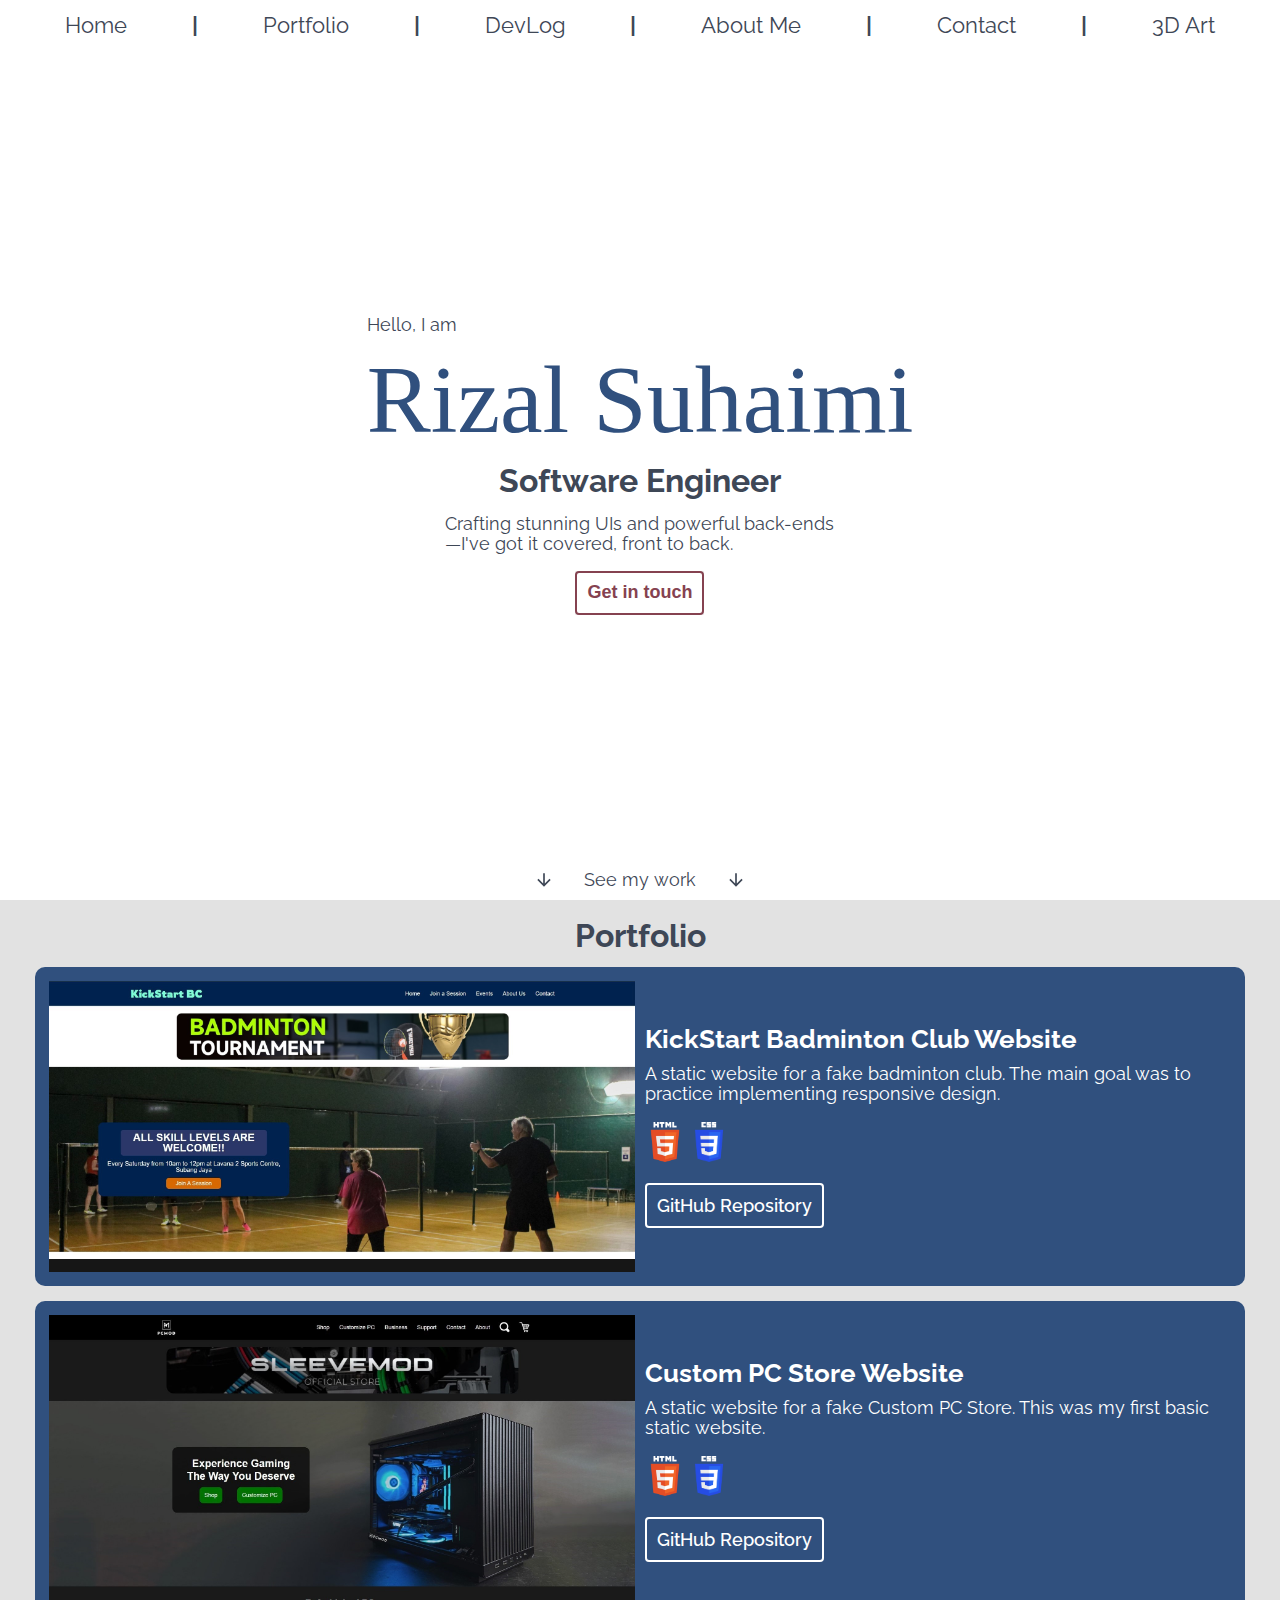
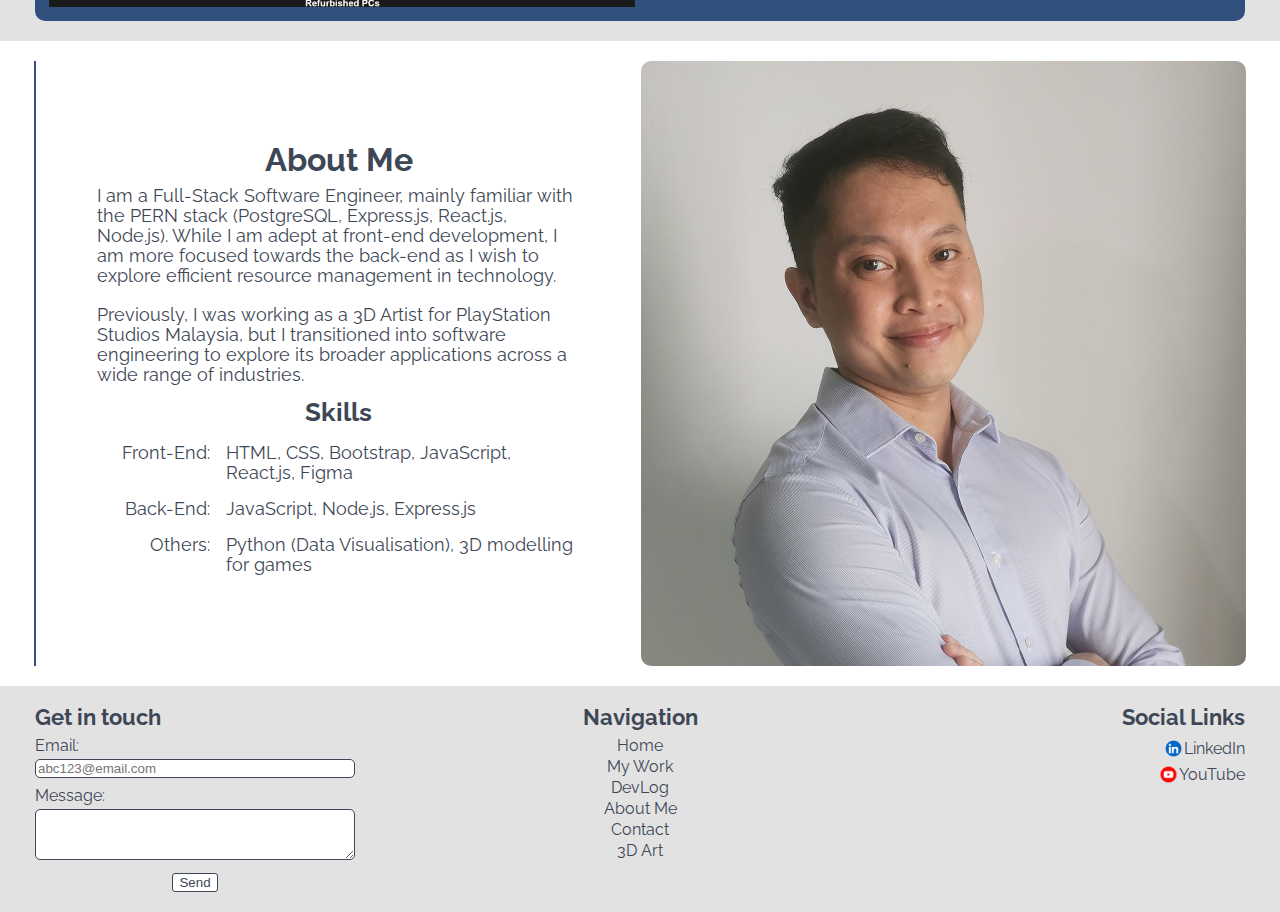
<file: index.html>
<!DOCTYPE html>
<html lang="en">
<head>

    <meta charset="UTF-8">
    <meta name="viewport" content="width=device-width, initial-scale=1.0">

    <!-- SEO Meta Tags -->
    <meta name="description" content="Portfolio of Rizal Suhaimi, showcasing projects in full-stack web development, and 3D game art">

    <!-- Google Fonts -->
    <link rel="preconnect" href="https://fonts.googleapis.com">
    <link rel="preconnect" href="https://fonts.gstatic.com" crossorigin>
    <link href="https://fonts.googleapis.com/css2?family=Raleway:ital,wght@0,100..900;1,100..900&display=swap" rel="stylesheet">

    <!-- CSS Links -->
    <link rel="stylesheet" href="./Resources/CSS/reset.css" type="text/css">
    <link rel="stylesheet" href="./Resources/CSS/index.css" type="text/css">

    <!-- JS Links -->
    <script src="./Resources/JS/index.js" defer></script>

    <title>Rizal Suhaimi</title>
</head>
<body>
    <header>
        <nav class="computer">
            <ul role="presentation">
                <a href="#"><li class="nav">Home</li></a>
                <li class="divider">|</li>
                <a href="#portfolio"><li class="nav">Portfolio</li></a>
                <li class="divider">|</li>
                <a href="./WIP.html"><li class="nav">DevLog</li></a>
                <li class="divider">|</li>
                <a href="#about-me"><li class="nav">About Me</li></a>
                <li class="divider">|</li>
                <a href="#footer"><li class="nav">Contact</li></a>
                <li class="divider">|</li>
                <a href="./WIP.html"><li class="nav">3D Art</li></a>
            </ul>
        </nav>

        <nav class="mobile">
            <a id="dropdown-toggle">
                <p>Navigation</p>
                <svg xmlns="http://www.w3.org/2000/svg" height="24px" viewBox="0 -960 960 960" width="24px" fill="#3E4756">
                    <path d="M120-240v-80h720v80H120Zm0-200v-80h720v80H120Zm0-200v-80h720v80H120Z"/>
                </svg>
            </a>
            <ul id="dropdown-content" class="dropdown-content" role="presentation">
                <a href="#"><li class="nav">Home</li></a>
                <a href="#portfolio"><li class="nav">Portfolio</li></a>
                <a href="./WIP.html"><li class="nav">DevLog</li></a>
                <a href="#about-me"><li class="nav">About Me</li></a>
                <a href="#footer"><li class="nav">Contact</li></a>
                <a href="./WIP.html"><li class="nav">3D Art</li></a>
            </ul>
        </nav>
    </header>

    <main>
        <!-- hero section -->
        <div id="hero">
            <div class="hero-panel">
                <p class="greeting">Hello, I am</p>
                <h1>Rizal Suhaimi</h1>
                <h2>Software Engineer</h2>
                <div class="tagline">
                    <p>Crafting stunning UIs and powerful back-ends</p>
                    <p>—I've got it covered, front to back.</p>
                </div>
                <a href="#footer">
                    <button>
                        <p>Get in touch</p>
                    </button>
                </a>
                    
            </div>

            <div class="see-my-work">
                <svg xmlns="http://www.w3.org/2000/svg" height="20px" viewBox="0 -960 960 960" width="20px" fill="#3E4756">
                    <path d="M440-800v487L216-537l-56 57 320 320 320-320-56-57-224 224v-487h-80Z"/>
                </svg>
                <p>See my work</p>
                <svg xmlns="http://www.w3.org/2000/svg" height="20px" viewBox="0 -960 960 960" width="20px" fill="#3E4756">
                    <path d="M440-800v487L216-537l-56 57 320 320 320-320-56-57-224 224v-487h-80Z"/>
                </svg>
            </div>
        </div>

        <!-- Portfolio Highlights -->
        <div id="portfolio">
            <h2>Portfolio</h2>
            <div class="work-panel">
                <img class="badminton" src="./Resources/Images/BadmintonClubWebsite.jpg" alt="Badminton club Website"/>
                <div class="project-info">
                    <h3>KickStart Badminton Club Website</h3>
                    <p>
                        A static website for a fake badminton club. 
                        The main goal was to practice implementing responsive design.
                    </p>
                    <div class="tech-stack">
                        <img class="html" src="./Resources/Images/HTML5_logo_dark.png">
                        <img class="css" src="./Resources/Images/CSS_Logo_dark.png">
                    </div>
                    <a href="https://github.com/RizalSuhaimi/kickstart-badminton-club" target="_blank" rel="noopener noreferrer">
                        <button>GitHub Repository</button>
                    </a>
                </div>
            </div>

            <div class="work-panel">
                <img class="pcmod" src="./Resources/Images/PCModWebsite.jpg" alt="Custom PC Store Website"/>
                <div class="project-info">
                    <h3>Custom PC Store Website</h3>
                    <p>
                        A static website for a fake Custom PC Store. This was my first basic static website.
                    </p>
                    <div class="tech-stack">
                        <img class="html" src="./Resources/Images/HTML5_logo_dark.png">
                        <img class="css" src="./Resources/Images/CSS_Logo_dark.png">
                    </div>
                    <a href="https://github.com/RizalSuhaimi/pcmod-website" target="_blank" rel="noopener noreferrer">
                        <button>GitHub Repository</button>
                    </a>
                </div>
            </div>
        </div>

        <!-- About Me Section -->
        <div id="about-me">
            <div class="text">
                <h2>About Me</h2>
                <p>
                    I am a Full-Stack Software Engineer, mainly familiar with the PERN stack 
                    (PostgreSQL, Express.js, React.js, Node.js). While I am adept at front-end 
                    development, I am more focused towards the back-end as I wish to explore 
                    efficient resource management in technology. <br>
                    <br>
                    Previously, I was working as a 3D Artist for PlayStation Studios Malaysia, 
                    but I transitioned into software engineering to explore its broader applications across a wide range of industries.
                </p>
                <h3>Skills</h3>
                <table class="skills-table">
                    <tr>
                        <td>Front-End:</td>
                        <td>HTML, CSS, Bootstrap, JavaScript, React.js, Figma</td>
                    </tr>
                    <tr>
                        <td>Back-End:</td>
                        <td>JavaScript, Node.js, Express.js</td>
                    </tr>
                    <tr>
                        <td>Others:</td>
                        <td>Python (Data Visualisation), 3D modelling for games</td>
                    </tr>
                </table>
            </div>
            <img src="./Resources/Images/Pro_Passport_1200x1200px.png" alt="Rizal Suhaimi"/>
        </div>
    </main>
    <footer id="footer">
        <div class="panels-container">
            <div class="send-message panel">
                <h4>Get in touch</h4>
                <form id="contactForm" action="formTest.html" method="POST" >
                    <section class="client-contact">
                        <label for="email">Email:</label>
                        <br>
                        <input type="text" name="email" id="email" placeholder="abc123@email.com">
                    </section>
                    <section class="client-message">
                        <label for="message">Message:</label>
                        <br>
                        <textarea name="message" id="message" rows="3">
                        </textarea>
                    </section>
                    <section class="submission">
                        <input type="submit" value="Send">
                    </section>
                </form>
            </div>
            <nav class="nav panel">
                <h4>Navigation</h4>
                <ul>
                    <a href="#"><li>Home</li></a>
                    <a href="#portfolio"><li>My Work</li></a>
                    <a href="./WIP.html"><li>DevLog</li></a>
                    <a href="#about-me"><li>About Me</li></a>
                    <a href="#footer"><li>Contact</li></a>
                    <a href="./WIP.html"><li>3D Art</li></a>
                </ul>
            </nav>
            <div class="socials panel">
                <h4>Social Links</h4>
                <div class="link linkedin">
                    <a href="https://www.linkedin.com/in/rizal-ms/" target="_blank" rel="noopener noreferrer">
                        <img src="./Resources/Images/LinkedIn_Logo.png">
                        <p>LinkedIn</p>
                    </a>
                </div>
                <div class="link youtube">
                    <a href="https://www.youtube.com/" target="_blank" rel="noopener noreferrer">
                        <img src="./Resources/Images/YouTube_Logo.webp">
                        <p>YouTube</p>
                    </a>
                </div>
            </div>
        </div>
    </footer>
</body>
</html>
</file>
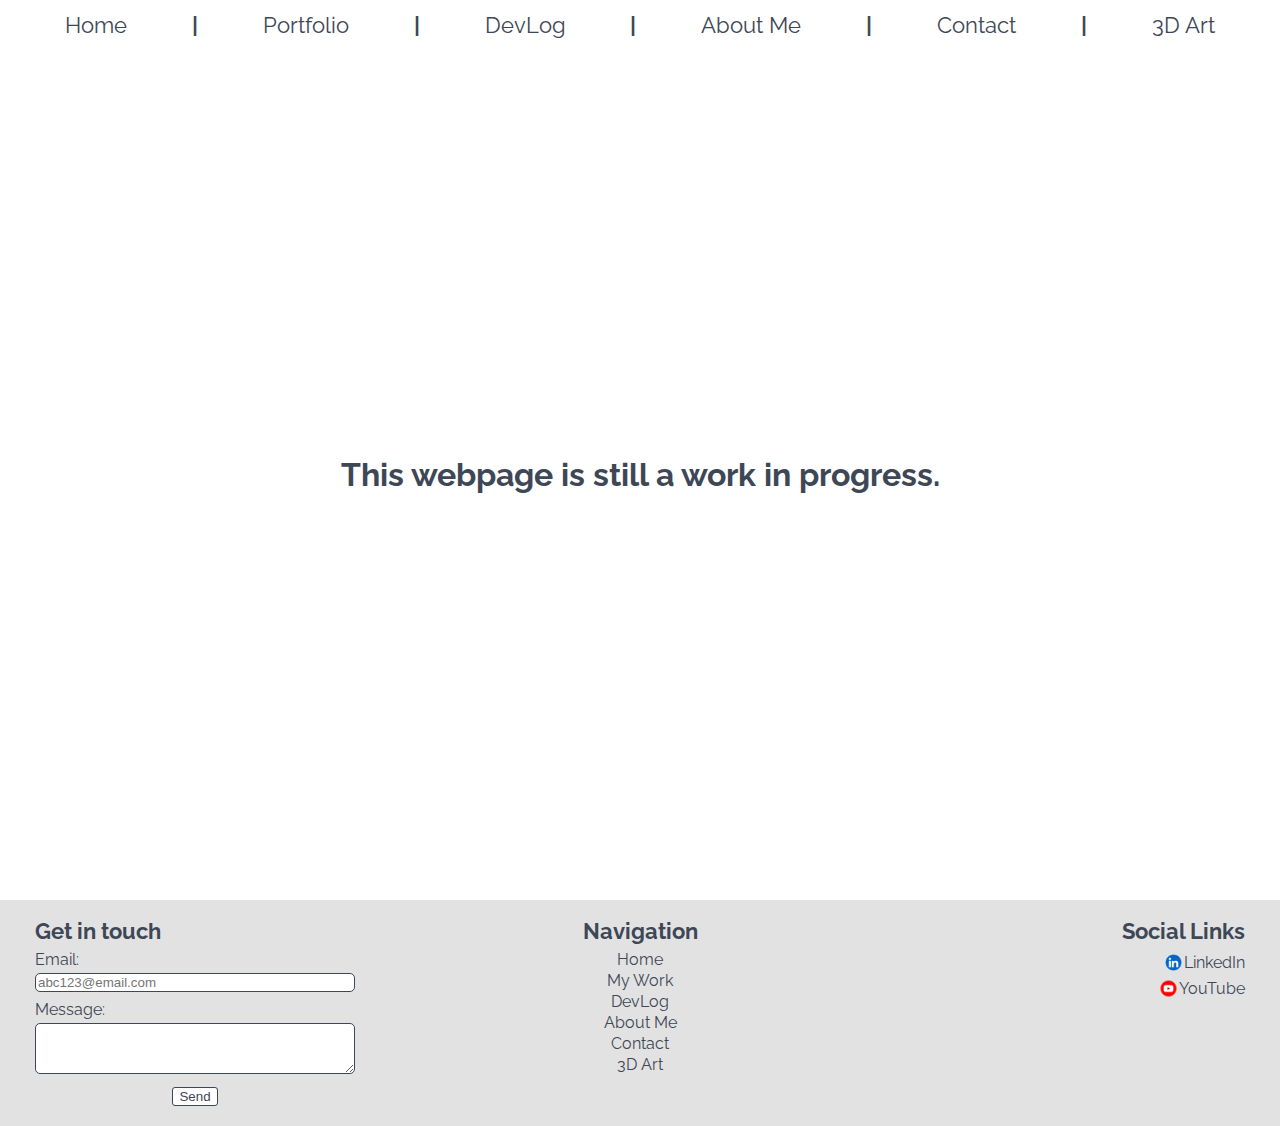
<file: WIP.html>
<!DOCTYPE html>
<html lang="en">
<head>

    <meta charset="UTF-8">
    <meta name="viewport" content="width=device-width, initial-scale=1.0">

    <!-- SEO Meta Tags -->
    <meta name="description" content="Portfolio of Rizal Suhaimi, showcasing projects in full-stack web development, and 3D game art">

    <!-- Google Fonts -->
    <link rel="preconnect" href="https://fonts.googleapis.com">
    <link rel="preconnect" href="https://fonts.gstatic.com" crossorigin>
    <link href="https://fonts.googleapis.com/css2?family=Raleway:ital,wght@0,100..900;1,100..900&display=swap" rel="stylesheet">

    <!-- CSS Links -->
    <link rel="stylesheet" href="./Resources/CSS/reset.css" type="text/css">
    <link rel="stylesheet" href="./Resources/CSS/WIP.css" type="text/css">

    <!-- JS Links -->
    <script src="./Resources/JS/index.js" defer></script>

    <title>Rizal Suhaimi</title>
</head>
<body>
    <header>
        <nav class="computer">
            <ul role="presentation">
                <a href="./index.html"><li class="nav">Home</li></a>
                <li class="divider">|</li>
                <a href="./index.html#portfolio"><li class="nav">Portfolio</li></a>
                <li class="divider">|</li>
                <a href="./WIP.html"><li class="nav">DevLog</li></a>
                <li class="divider">|</li>
                <a href="./index.html#about-me"><li class="nav">About Me</li></a>
                <li class="divider">|</li>
                <a href="#footer"><li class="nav">Contact</li></a>
                <li class="divider">|</li>
                <a href="./WIP.html"><li class="nav">3D Art</li></a>
            </ul>
        </nav>

        <nav class="mobile">
            <a id="dropdown-toggle">
                <p>Navigation</p>
                <svg xmlns="http://www.w3.org/2000/svg" height="24px" viewBox="0 -960 960 960" width="24px" fill="#3E4756">
                    <path d="M120-240v-80h720v80H120Zm0-200v-80h720v80H120Zm0-200v-80h720v80H120Z"/>
                </svg>
            </a>
            <ul id="dropdown-content" class="dropdown-content" role="presentation">
                <a href="./index.html"><li class="nav">Home</li></a>
                <a href="./index.html#portfolio"><li class="nav">Portfolio</li></a>
                <a href="./WIP.html"><li class="nav">DevLog</li></a>
                <a href="./index.html#about-me"><li class="nav">About Me</li></a>
                <a href="./index.html#footer"><li class="nav">Contact</li></a>
                <a href="./WIP.html"><li class="nav">3D Art</li></a>
            </ul>
        </nav>
    </header>

    <main>
        <!-- hero section -->
        <div id="hero">
            <h2>This webpage is still a work in progress.</h2>
        </div>
    </main>
    
    <footer id="footer">
        <div class="panels-container">
            <div class="send-message panel">
                <h4>Get in touch</h4>
                <form id="contactForm" action="formTest.html" method="POST" >
                    <section class="client-contact">
                        <label for="email">Email:</label>
                        <br>
                        <input type="text" name="email" id="email" placeholder="abc123@email.com">
                    </section>
                    <section class="client-message">
                        <label for="message">Message:</label>
                        <br>
                        <textarea name="message" id="message" rows="3">
                        </textarea>
                    </section>
                    <section class="submission">
                        <input type="submit" value="Send">
                    </section>
                </form>
            </div>
            <nav class="nav panel">
                <h4>Navigation</h4>
                <ul>
                    <a href="./index.html"><li>Home</li></a>
                    <a href="./index.html#portfolio"><li>My Work</li></a>
                    <a href="./WIP.html"><li>DevLog</li></a>
                    <a href="./index.html#about-me"><li>About Me</li></a>
                    <a href="#footer"><li>Contact</li></a>
                    <a href="./WIP.html"><li>3D Art</li></a>
                </ul>
            </nav>
            <div class="socials panel">
                <h4>Social Links</h4>
                <div class="link linkedin">
                    <a href="https://www.linkedin.com/in/rizal-ms/" target="_blank" rel="noopener noreferrer">
                        <img src="./Resources/Images/LinkedIn_Logo.png">
                        <p>LinkedIn</p>
                    </a>
                </div>
                <div class="link youtube">
                    <a href="https://www.youtube.com/" target="_blank" rel="noopener noreferrer">
                        <img src="./Resources/Images/YouTube_Logo.webp">
                        <p>YouTube</p>
                    </a>
                </div>
            </div>
        </div>
    </footer>
</body>
</html>
</file>
<file: Resources/CSS/index.css>
html {
    font-size: 16px;
    font-family: "Raleway";
    background-color: #fff;
    color: #3E4756;
}

p, td {
    font-size: 1.125rem; /* 18px */
    line-height: 1.1;
}

h1 {
    font-size: 6rem;
    font-family: "Bodoni MT", "Garamond", 'Times New Roman', Times, serif;
    color: #30507E;
    width: 100%;
    text-align: center;
}

h2 {
    font-size: 2rem;
    width: 100%;
    text-align: center;
    font-weight: bold;
}

h3 {
    font-size: 1.625rem;
    font-weight: bold;
}

h4 {
    font-size: 1.375rem;
    font-weight: bold;
}

li {
    color: #3E4756;
}

@media only screen and (max-width: 660px) {
    p, td {
        font-size: 1rem;
    }

    h1 {
        font-size: 4rem;
    }

    h2 {
        font-size: 1.75rem;
    }
    
    h3 {
        font-size: 1.5rem;
    }
    
    h4 {
        font-size: 1.25rem;
    }
}

@media only screen and (max-width: 420px) {
    h1 {
        font-size: 3.5rem;
    }
}

/* Header */
header {
    height: 5.5vh;
    margin: 0;
}

nav.mobile {
    display: none;
}

nav.computer {
    height: 100%;
    display: flex;
    justify-content: center;
}

nav.computer ul {
    width: 1210px;
    max-width: 95%;
    display: flex;
    justify-content: space-between;
    height: 100%;
    align-items: center;
    padding: 0;
    margin: 0;
}

nav.computer li {
    display: block;
    font-size: 1.375rem;
}

nav.computer li.divider {
    font-weight: bolder;
}

nav.computer li.nav {
    padding: 5px 30px;
    border-radius: 5px;
    text-align: center;
    transition: background-color 0.3s ease;
}

nav.computer li.nav:hover {
    background-color: rgb(230, 230, 230);
    cursor: pointer;
}

nav.computer li.nav:active {
    background-color: #3E4756;
    color: white;
}

/* needs to be converted to a dropdown menu in the future */
@media only screen and (max-width: 935px) {
    nav.computer {
        display: none;
    }
    
    nav.mobile {
        height: 100%;
        display: flex;
        justify-content: center;
        align-items: center;
        /* flex-wrap: wrap; */
    }

    #dropdown-toggle {
        width: fit-content;
        color: #3E4756;
        display: flex;
        justify-content: center;
        align-items: center;
        padding: 5px 30px;
        margin: auto;
        border-radius: 5px;
        box-sizing: border-box;
        text-align: center;
        z-index: 99;
        transition: background-color 0.3s ease;
    }

    #dropdown-toggle:hover {
        background-color: rgb(230, 230, 230);
        cursor: pointer;
    }

    .dropdown-content {
        display: none;
        width: 172px;
        padding: 34px 0 10px;
        border-radius: 5px;
        box-sizing: border-box;
        position: absolute;
        transform: translate(0, 43%);
        box-shadow: 0 0 30px rgba(48, 80, 126, 0.5);
        z-index: 10;
    }

    .show {
        display: block;
    }

    .dropdown-content li {
        font-size: 1.125rem;
        padding: 8px 0;
        text-align: center;
        transition: background-color 0.3s ease;
    }

    .dropdown-content li:hover {
        background-color: rgb(230, 230, 230);
    }
}

@media only screen and (max-width: 660px) {
    .dropdown-content {
        width: 163px;
    }

    .dropdown-content li {
        font-size: 1rem;
    }
}

/* Hero section */
#hero {
    height: 94.5vh;
    max-width: 90%;
    margin: auto;
    /* background-color: rgb(192, 184, 184); */
    display: flex;
    flex-direction: column;
    justify-content: space-between;
    padding: 10px 0;
    box-sizing: border-box;
    top: 50px;
}

.hero-panel {
    height: 300px;
    width: fit-content;
    margin: auto auto;
    background-color: white;
    display: flex;
    flex-direction: column;
    justify-content: space-between;
}

.hero-panel .tagline {
    margin: 0 auto;
}

#hero a {
    height: fit-content;
    width: fit-content;
    margin: 0 auto;
}

#hero button {
    padding: 0px;
    margin: 0 auto;
    background-color: none;
    border: none;
    box-sizing: border-box;
}

#hero button p {
    font-weight: 550;
    color: #854250;
    padding: 10px;
    margin: 0 auto;
    background-color: white;
    border: 2px solid #854250;
    border-radius: 4px;
    box-sizing: border-box;
}

#hero button p:hover {
    background-color: #d3c2c5;
    cursor: pointer;
}

#hero button p:active {
    background-color: #854250;
    color: #fff;
}

.see-my-work {
    display: flex;
    justify-content: center;
    align-items: center;
}

.see-my-work p {
    margin: 0 30px;
}

@media only screen and (max-width: 935px) {
    #hero {
        height: 94.5vh;
    }
}

/* Portfolio section */

#portfolio {
    background-color: rgb(226, 226, 226);
    display: flex;
    flex-direction: column;
    padding: 20px 0;
    box-sizing: border-box;
}

#portfolio .work-panel {
    display: flex;
    justify-content: space-between;
    width: 1210px;
    box-sizing: border-box;
    padding: 14px;
    margin: 0 auto;
    background-color: #30507E;
    border-radius: 10px;
    color: white;
    margin: 15px auto 0;
}

img.badminton, img.pcmod {
    display: block;
    width: 586px;
    height: auto;
}

.project-info {
    display: flex;
    flex-direction: column;
    justify-content: center;
    width: 586px;
    max-width: 100%;
}

.project-info * {
    margin: 6px 0;
}

img.html, img.css {
    width: 40px;
    height: 40px;
}

.project-info a {
    width: fit-content;
    height: fit-content;
}

.project-info button {
    padding: 10px;
    margin: 0 auto;
    background-color: #30507E;
    border: 2px solid white;
    border-radius: 4px;
    box-sizing: border-box;
    color: white;
    font-size: 1.125rem;
    font-family: Raleway;
    font-weight: 550;
}

.project-info button:hover {
    background-color: #3E4756;
    cursor: pointer;
}

.project-info button:active {
    background-color: #fff;
    color: #30507E;
}

@media only screen and (max-width: 1260px) {
    #portfolio .work-panel {
        flex-direction: column;
        justify-content: space-between;
        align-items: center;
        max-width: 90%;
    }

    img.badminton, img.pcmod {
        width: 100%;
    }

    .project-info {
        width: fit-content;
        align-items: center;
    }

    .project-info p {
        text-align: justify;
    }
}

@media only screen and (max-width: 1000px) {
    .project-info button {
        font-size: 1rem;
    }
}

/* About me section */
#about-me {
    display: flex;
    justify-content: center;
    padding: 20px 0;
    box-sizing: border-box;
}

#about-me .text {
    width: 605px;
    display: flex;
    flex-direction: column;
    justify-content: center;
    align-items: center;
    border-left: 2px solid #30507E;
}

#about-me .text h2,
#about-me .text p,
#about-me .text table {
    width: 80%;
    margin: 5px auto;
}

#about-me .text h3 {
    width: 80%;
    margin: 10px auto 5px;
    text-align: center;
}

#about-me table {
    width: 100%;
}

#about-me img {
    width: 605px;
    height: auto;
    border-radius: 10px;
}

td {
    padding: 8px;
}

td:first-child {
    text-align: right;
    width: 25%;
}

@media only screen and (max-width: 1260px) {
    #about-me {
        flex-direction: column-reverse;
        align-items: center;
        max-width: 100%;
        margin: auto;
    }

    #about-me img {
        width: 400px;
        max-width: 80%;
        margin-bottom: 5px;
    }

    #about-me .text {
        border: none;
        max-width: 80%;
    }

    #about-me .text p {
        text-align: justify;
    }

    #about-me .text h2,
    #about-me .text p,
    #about-me .text table {
        width: 100%;
}
}

@media only screen and (max-width: 420px) {
    
}

/* footer section */
footer {
    padding: 20px 0;
    display: flex;
    justify-content: center;
    background-color: rgb(226, 226, 226);
}

footer .panels-container {
    width: 1210px;
    display: flex;
    justify-content: space-between;
}

footer .panel {
    width: 320px;
}

.send-message form {
    width: 100%;
    margin: 10px 0 0;
}

.client-contact input {
    width: 100%;
    margin-top: 5px;
    border: 1px solid #3E4756;
    box-sizing: border-box;
    border-radius: 5px;
}

.client-contact {
    margin-bottom: 10px;
}

.client-message textarea {
    width: 100%;
    margin-top: 5px;
    border: 1px solid #3E4756;
    border-radius: 5px;
    box-sizing: border-box;
    resize: vertical;
}

.submission {
    width: 100%;
    display: flex;
    justify-content: center;
}

.submission input {
    margin-top: 10px;
    color: #3E4756;
    background-color: white;
    border: 1px solid #3E4756;
    border-radius: 3px;
}

footer nav {
    width: 100%;
    text-align: center;
}

footer nav h4 {
    margin-bottom: 10px;
}

footer nav li {
    margin: 5px;
}

footer nav li:hover {
    text-decoration: underline;
}

footer nav li:active {
    color: #30507E;
}

.socials h4 {
    width: 100%;
    text-align: right;
}

.socials h4 {
    margin-bottom: 10px;
}

.socials div {
    margin-bottom: 5px;
}

.socials .link {
    display: flex;
    justify-content: right;
}

.socials .link a {
    display: flex;
    justify-content: right;
    align-items: center;
    color: #3E4756;
}

.socials .link p {
    font-size: 1rem;
}

footer img {
    width: 21px;
    height: auto;
}

.socials .link a:hover p {
    text-decoration: underline;
}

.socials .link a:active p {
    color: #30507E;
}

@media only screen and (max-width: 1260px) {
    footer {
        padding-bottom: 0;
    }

    footer .panels-container {
        flex-direction: column;
        align-items: center;
    }

    footer .panel {
        margin-bottom: 20px;
    }

    .send-message h4 {
        text-align: center;
    }

    .socials h4 {
        text-align: center;
    }

    .socials .link {
        justify-content: center;
    }
    
    .socials .link a {
        justify-content: center;
    }

    footer p, footer label {
        font-size: 0.875rem;
    }
}
</file>
<file: Resources/CSS/WIP.css>
html {
    font-size: 16px;
    font-family: "Raleway";
    background-color: #fff;
    color: #3E4756;
}

p, td {
    font-size: 1.125rem; /* 18px */
    line-height: 1.1;
}

h1 {
    font-size: 6rem;
    font-family: "Bodoni MT", "Garamond", 'Times New Roman', Times, serif;
    color: #30507E;
    width: 100%;
    text-align: center;
}

h2 {
    font-size: 2rem;
    width: 100%;
    text-align: center;
    font-weight: bold;
}

h3 {
    font-size: 1.625rem;
    font-weight: bold;
}

h4 {
    font-size: 1.375rem;
    font-weight: bold;
}

li {
    color: #3E4756;
}

@media only screen and (max-width: 660px) {
    p, td {
        font-size: 1rem;
    }

    h1 {
        font-size: 4rem;
    }

    h2 {
        font-size: 1.75rem;
    }
    
    h3 {
        font-size: 1.5rem;
    }
    
    h4 {
        font-size: 1.25rem;
    }
}

@media only screen and (max-width: 420px) {
    h1 {
        font-size: 3.5rem;
    }
}

/* Header */
header {
    height: 5.5vh;
    margin: 0;
}

nav.mobile {
    display: none;
}

nav.computer {
    height: 100%;
    display: flex;
    justify-content: center;
}

nav.computer ul {
    width: 1210px;
    max-width: 95%;
    display: flex;
    justify-content: space-between;
    height: 100%;
    align-items: center;
    padding: 0;
    margin: 0;
}

nav.computer li {
    display: block;
    font-size: 1.375rem;
}

nav.computer li.divider {
    font-weight: bolder;
}

nav.computer li.nav {
    padding: 5px 30px;
    border-radius: 5px;
    text-align: center;
    transition: background-color 0.3s ease;
}

nav.computer li.nav:hover {
    background-color: rgb(230, 230, 230);
    cursor: pointer;
}

nav.computer li.nav:active {
    background-color: #3E4756;
    color: white;
}

@media only screen and (max-width: 935px) {
    nav.computer {
        display: none;
    }
    
    nav.mobile {
        height: 100%;
        display: flex;
        justify-content: center;
        align-items: center;
        /* flex-wrap: wrap; */
    }

    #dropdown-toggle {
        width: fit-content;
        color: #3E4756;
        display: flex;
        justify-content: center;
        align-items: center;
        padding: 5px 30px;
        margin: auto;
        border-radius: 5px;
        box-sizing: border-box;
        text-align: center;
        z-index: 99;
        transition: background-color 0.3s ease;
    }

    #dropdown-toggle:hover {
        background-color: rgb(230, 230, 230);
        cursor: pointer;
    }

    #dropdown-toggle:active {
        background-color: #3E4756;
        color: white;
    }

    .dropdown-content {
        display: none;
        width: 172px;
        padding: 34px 0 10px;
        border-radius: 5px;
        box-sizing: border-box;
        position: absolute;
        transform: translate(0, 43%);
        box-shadow: 0 0 30px rgba(48, 80, 126, 0.5);
        z-index: 10;
    }

    .show {
        display: block;
    }

    .dropdown-content li {
        font-size: 1.125rem;
        padding: 8px 0;
        text-align: center;
        transition: background-color 0.3s ease;
    }

    .dropdown-content li:hover {
        background-color: rgb(230, 230, 230);
    }

    .dropdown-content li:active {
        color: white;
        background-color: #3E4756;
    }
}

@media only screen and (max-width: 660px) {
    .dropdown-content {
        width: 163px;
    }

    .dropdown-content li {
        font-size: 1rem;
    }
}

/* Hero section */
#hero {
    height: 94.5vh;
    max-width: 90%;
    margin: auto;
    display: flex;
    align-items: center;
    justify-content: space-between;
    padding: 10px 0;
    box-sizing: border-box;
    top: 50px;
}

.hero-panel {
    height: 300px;
    width: fit-content;
    margin: auto auto;
    background-color: white;
    display: flex;
    flex-direction: column;
    justify-content: space-between;
}

.hero-panel .tagline {
    margin: 0 auto;
}

#hero a {
    height: fit-content;
    width: fit-content;
    margin: 0 auto;
}

#hero button {
    padding: 0px;
    margin: 0 auto;
    background-color: none;
    border: none;
    box-sizing: border-box;
}

#hero button p {
    font-weight: 550;
    color: #854250;
    padding: 10px;
    margin: 0 auto;
    background-color: white;
    border: 2px solid #854250;
    border-radius: 4px;
    box-sizing: border-box;
}

#hero button p:hover {
    background-color: #d3c2c5;
    cursor: pointer;
}

#hero button p:active {
    background-color: #854250;
    color: #fff;
}

.see-my-work {
    display: flex;
    justify-content: center;
    align-items: center;
}

.see-my-work p {
    margin: 0 30px;
}

@media only screen and (max-width: 935px) {
    #hero {
        height: 94.5vh;
    }
}

/* footer section */
footer {
    padding: 20px 0;
    display: flex;
    justify-content: center;
    background-color: rgb(226, 226, 226);
}

footer .panels-container {
    width: 1210px;
    display: flex;
    justify-content: space-between;
}

footer .panel {
    width: 320px;
}

.send-message form {
    width: 100%;
    margin: 10px 0 0;
}

.client-contact input {
    width: 100%;
    margin-top: 5px;
    border: 1px solid #3E4756;
    box-sizing: border-box;
    border-radius: 5px;
}

.client-contact {
    margin-bottom: 10px;
}

.client-message textarea {
    width: 100%;
    margin-top: 5px;
    border: 1px solid #3E4756;
    border-radius: 5px;
    box-sizing: border-box;
    resize: vertical;
}

.submission {
    width: 100%;
    display: flex;
    justify-content: center;
}

.submission input {
    margin-top: 10px;
    color: #3E4756;
    background-color: white;
    border: 1px solid #3E4756;
    border-radius: 3px;
}

footer nav {
    width: 100%;
    text-align: center;
}

footer nav h4 {
    margin-bottom: 10px;
}

footer nav li {
    margin: 5px;
}

footer nav li:hover {
    text-decoration: underline;
}

footer nav li:active {
    color: #30507E;
}

.socials h4 {
    width: 100%;
    text-align: right;
}

.socials h4 {
    margin-bottom: 10px;
}

.socials div {
    margin-bottom: 5px;
}

.socials .link {
    display: flex;
    justify-content: right;
}

.socials .link a {
    display: flex;
    justify-content: right;
    align-items: center;
    color: #3E4756;
}

.socials .link p {
    font-size: 1rem;
}

footer img {
    width: 21px;
    height: auto;
}

.socials .link a:hover p {
    text-decoration: underline;
}

.socials .link a:active p {
    color: #30507E;
}

@media only screen and (max-width: 1260px) {
    footer {
        padding-bottom: 0;
    }

    footer .panels-container {
        flex-direction: column;
        align-items: center;
    }

    footer .panel {
        margin-bottom: 20px;
    }

    .send-message h4 {
        text-align: center;
    }

    .socials h4 {
        text-align: center;
    }

    .socials .link {
        justify-content: center;
    }
    
    .socials .link a {
        justify-content: center;
    }

    footer p, footer label {
        font-size: 0.875rem;
    }
}
</file>
